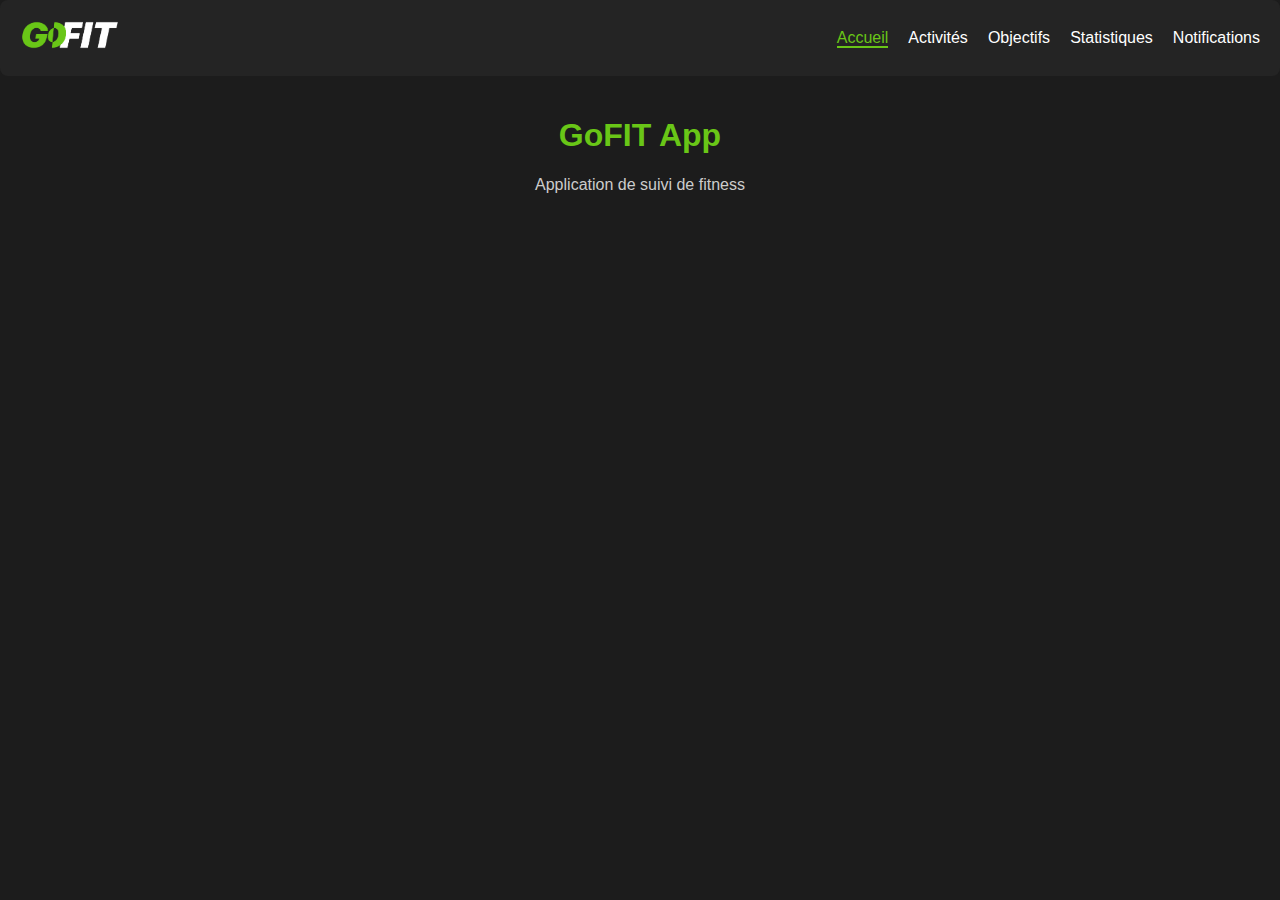
<file: frontend/index.html>
<!DOCTYPE html>
<html lang="fr">
<head>
  <meta charset="UTF-8" />
  <title>GoFIT - Accueil</title>
  <!-- Favicon -->
  <link rel="icon" type="image/x-icon" href="assets/favicon.ico">
  <!-- Lien vers le fichier CSS -->
  <link rel="stylesheet" href="css/styles.css">
</head>
<body>
  <!-- Conteneur pour la barre de navigation -->
  <div id="navbar"></div>

  <main>
    <!-- Logo Image -->
    <div class="logo-container">
      
    </div>
    <h1>GoFIT App</h1>
    <p>Application de suivi de fitness</p>
  </main>

  <script src="js/main.js"></script>
</body>
</html>
</file>
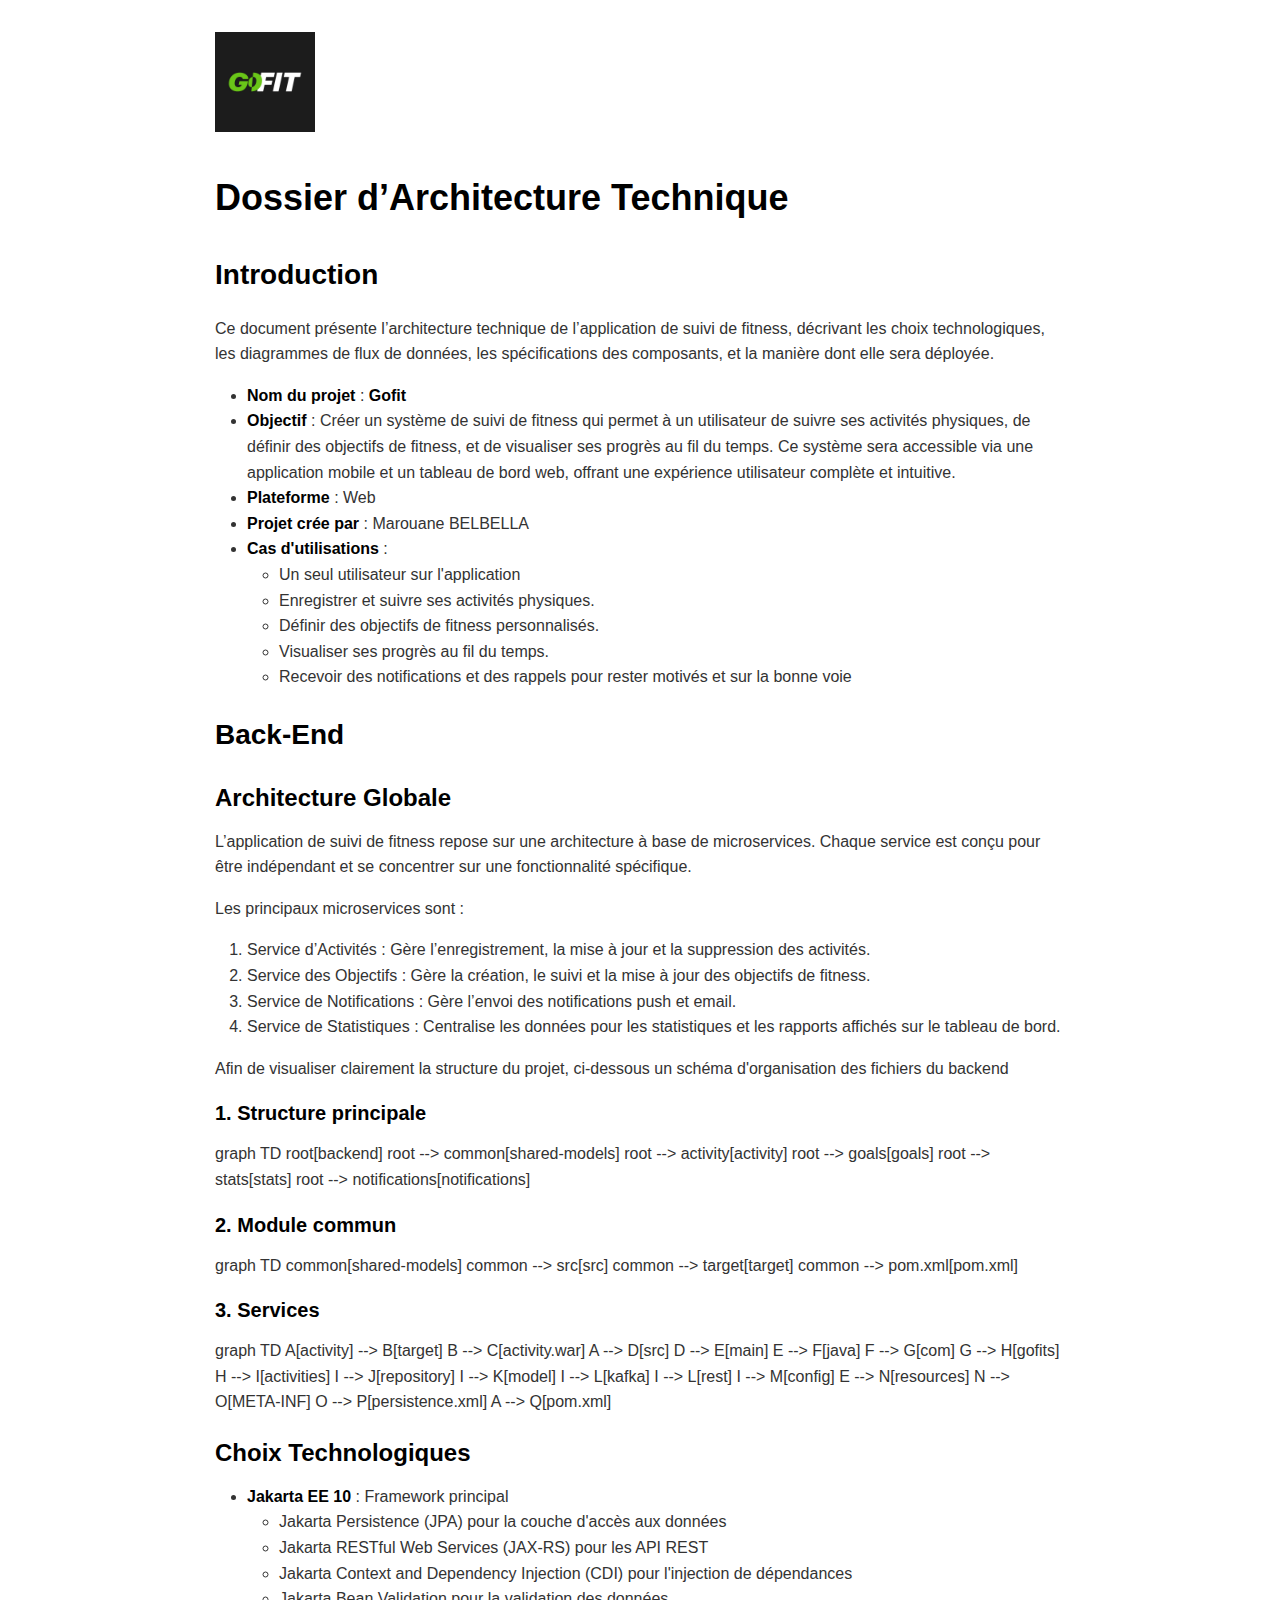
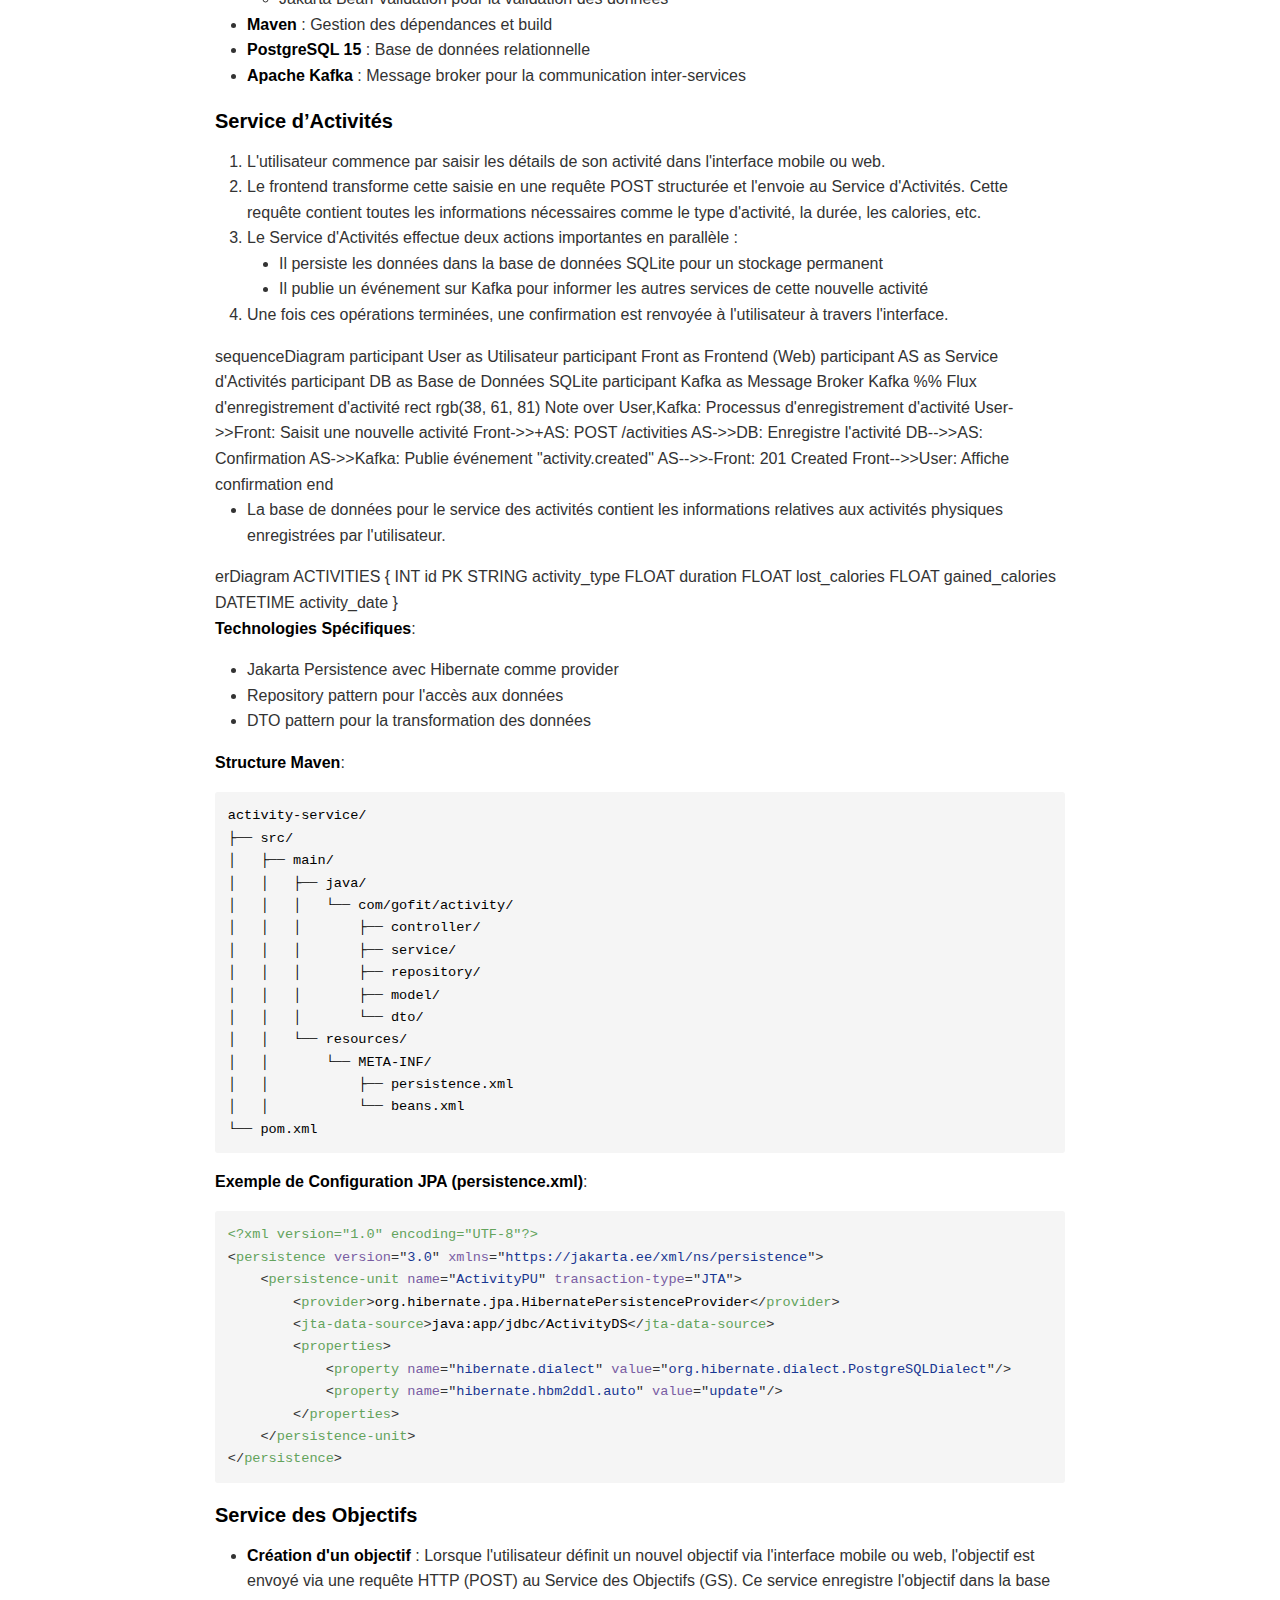
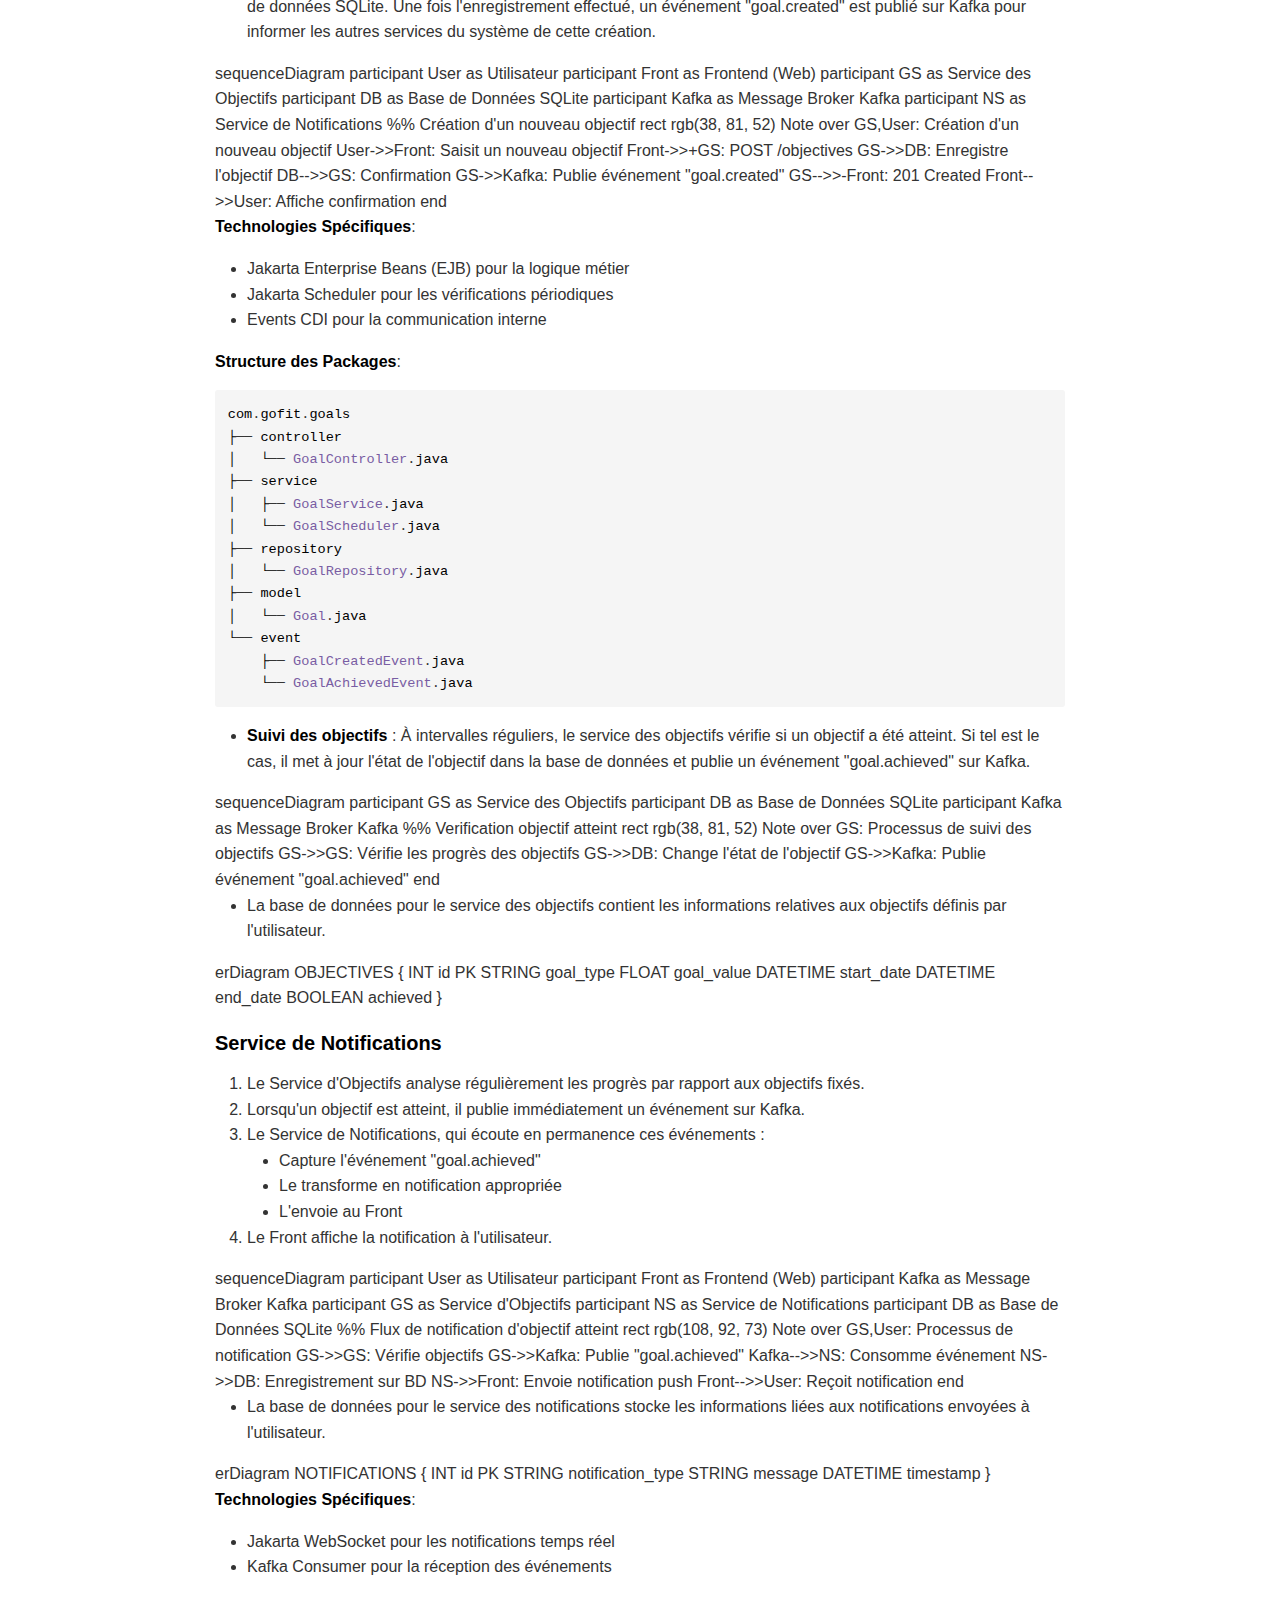
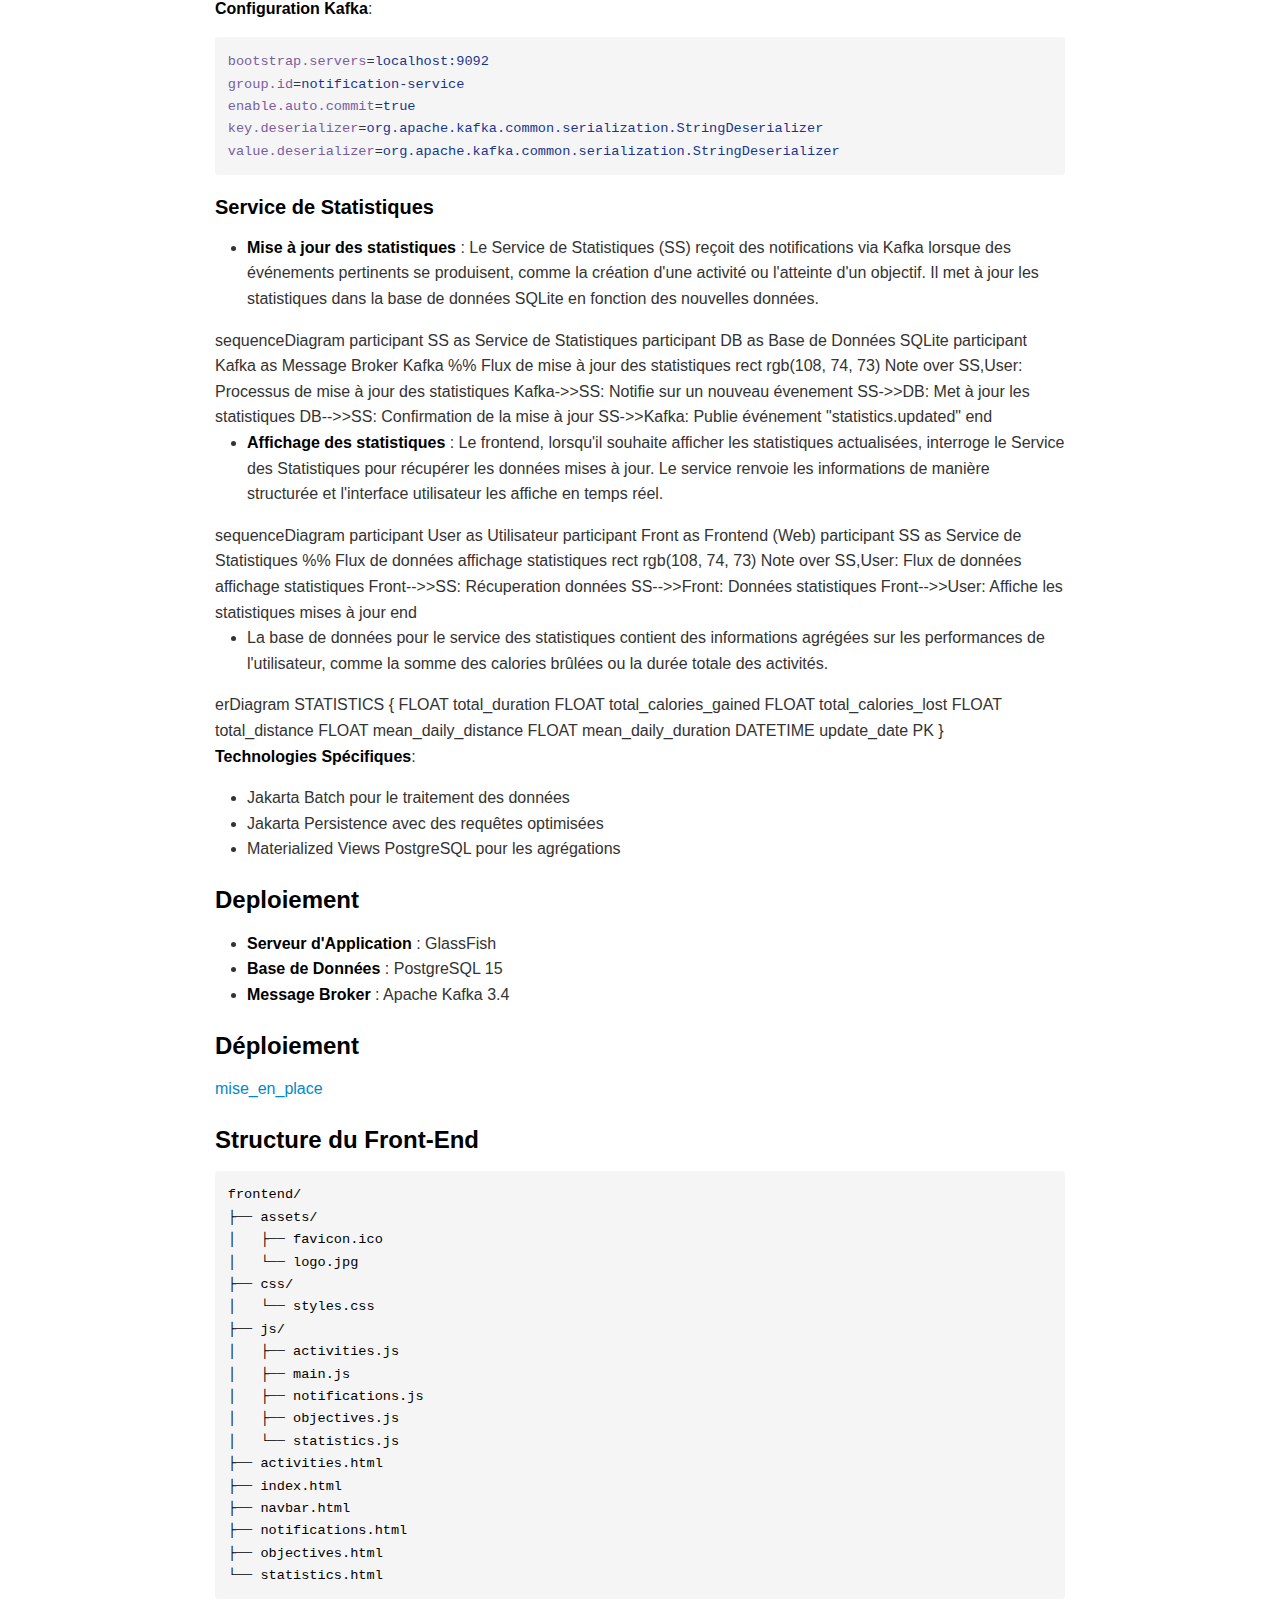
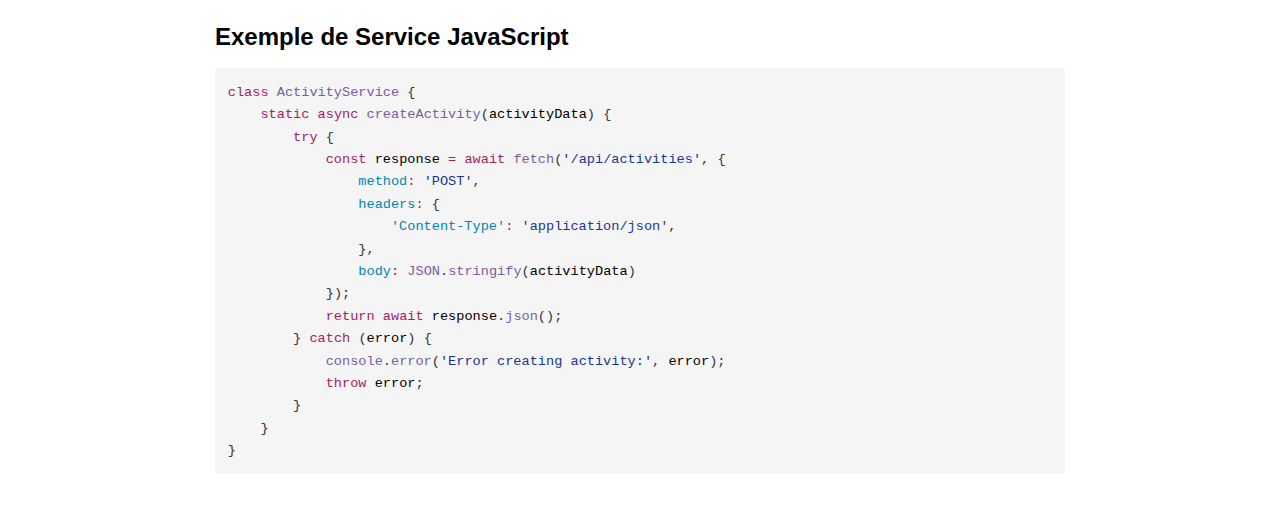
<file: conception/ArchitectureTechnique.html>
<!DOCTYPE html><html><head>
      <title>Architecture Technique</title>
      <meta charset="utf-8">
      <meta name="viewport" content="width=device-width, initial-scale=1.0">
      
      <link rel="stylesheet" href="file:///c:\Users\Marbel\.vscode\extensions\shd101wyy.markdown-preview-enhanced-0.8.15\crossnote\dependencies\katex\katex.min.css">
      
      
      <script type="text/javascript" src="file:///c:\Users\Marbel\.vscode\extensions\shd101wyy.markdown-preview-enhanced-0.8.15\crossnote\dependencies\mermaid\mermaid.min.js" charset="UTF-8"></script>
      
      
      <style>
      code[class*=language-],pre[class*=language-]{color:#333;background:0 0;font-family:Consolas,"Liberation Mono",Menlo,Courier,monospace;text-align:left;white-space:pre;word-spacing:normal;word-break:normal;word-wrap:normal;line-height:1.4;-moz-tab-size:8;-o-tab-size:8;tab-size:8;-webkit-hyphens:none;-moz-hyphens:none;-ms-hyphens:none;hyphens:none}pre[class*=language-]{padding:.8em;overflow:auto;border-radius:3px;background:#f5f5f5}:not(pre)>code[class*=language-]{padding:.1em;border-radius:.3em;white-space:normal;background:#f5f5f5}.token.blockquote,.token.comment{color:#969896}.token.cdata{color:#183691}.token.doctype,.token.macro.property,.token.punctuation,.token.variable{color:#333}.token.builtin,.token.important,.token.keyword,.token.operator,.token.rule{color:#a71d5d}.token.attr-value,.token.regex,.token.string,.token.url{color:#183691}.token.atrule,.token.boolean,.token.code,.token.command,.token.constant,.token.entity,.token.number,.token.property,.token.symbol{color:#0086b3}.token.prolog,.token.selector,.token.tag{color:#63a35c}.token.attr-name,.token.class,.token.class-name,.token.function,.token.id,.token.namespace,.token.pseudo-class,.token.pseudo-element,.token.url-reference .token.variable{color:#795da3}.token.entity{cursor:help}.token.title,.token.title .token.punctuation{font-weight:700;color:#1d3e81}.token.list{color:#ed6a43}.token.inserted{background-color:#eaffea;color:#55a532}.token.deleted{background-color:#ffecec;color:#bd2c00}.token.bold{font-weight:700}.token.italic{font-style:italic}.language-json .token.property{color:#183691}.language-markup .token.tag .token.punctuation{color:#333}.language-css .token.function,code.language-css{color:#0086b3}.language-yaml .token.atrule{color:#63a35c}code.language-yaml{color:#183691}.language-ruby .token.function{color:#333}.language-markdown .token.url{color:#795da3}.language-makefile .token.symbol{color:#795da3}.language-makefile .token.variable{color:#183691}.language-makefile .token.builtin{color:#0086b3}.language-bash .token.keyword{color:#0086b3}pre[data-line]{position:relative;padding:1em 0 1em 3em}pre[data-line] .line-highlight-wrapper{position:absolute;top:0;left:0;background-color:transparent;display:block;width:100%}pre[data-line] .line-highlight{position:absolute;left:0;right:0;padding:inherit 0;margin-top:1em;background:hsla(24,20%,50%,.08);background:linear-gradient(to right,hsla(24,20%,50%,.1) 70%,hsla(24,20%,50%,0));pointer-events:none;line-height:inherit;white-space:pre}pre[data-line] .line-highlight:before,pre[data-line] .line-highlight[data-end]:after{content:attr(data-start);position:absolute;top:.4em;left:.6em;min-width:1em;padding:0 .5em;background-color:hsla(24,20%,50%,.4);color:#f4f1ef;font:bold 65%/1.5 sans-serif;text-align:center;vertical-align:.3em;border-radius:999px;text-shadow:none;box-shadow:0 1px #fff}pre[data-line] .line-highlight[data-end]:after{content:attr(data-end);top:auto;bottom:.4em}html body{font-family:'Helvetica Neue',Helvetica,'Segoe UI',Arial,freesans,sans-serif;font-size:16px;line-height:1.6;color:#333;background-color:#fff;overflow:initial;box-sizing:border-box;word-wrap:break-word}html body>:first-child{margin-top:0}html body h1,html body h2,html body h3,html body h4,html body h5,html body h6{line-height:1.2;margin-top:1em;margin-bottom:16px;color:#000}html body h1{font-size:2.25em;font-weight:300;padding-bottom:.3em}html body h2{font-size:1.75em;font-weight:400;padding-bottom:.3em}html body h3{font-size:1.5em;font-weight:500}html body h4{font-size:1.25em;font-weight:600}html body h5{font-size:1.1em;font-weight:600}html body h6{font-size:1em;font-weight:600}html body h1,html body h2,html body h3,html body h4,html body h5{font-weight:600}html body h5{font-size:1em}html body h6{color:#5c5c5c}html body strong{color:#000}html body del{color:#5c5c5c}html body a:not([href]){color:inherit;text-decoration:none}html body a{color:#08c;text-decoration:none}html body a:hover{color:#00a3f5;text-decoration:none}html body img{max-width:100%}html body>p{margin-top:0;margin-bottom:16px;word-wrap:break-word}html body>ol,html body>ul{margin-bottom:16px}html body ol,html body ul{padding-left:2em}html body ol.no-list,html body ul.no-list{padding:0;list-style-type:none}html body ol ol,html body ol ul,html body ul ol,html body ul ul{margin-top:0;margin-bottom:0}html body li{margin-bottom:0}html body li.task-list-item{list-style:none}html body li>p{margin-top:0;margin-bottom:0}html body .task-list-item-checkbox{margin:0 .2em .25em -1.8em;vertical-align:middle}html body .task-list-item-checkbox:hover{cursor:pointer}html body blockquote{margin:16px 0;font-size:inherit;padding:0 15px;color:#5c5c5c;background-color:#f0f0f0;border-left:4px solid #d6d6d6}html body blockquote>:first-child{margin-top:0}html body blockquote>:last-child{margin-bottom:0}html body hr{height:4px;margin:32px 0;background-color:#d6d6d6;border:0 none}html body table{margin:10px 0 15px 0;border-collapse:collapse;border-spacing:0;display:block;width:100%;overflow:auto;word-break:normal;word-break:keep-all}html body table th{font-weight:700;color:#000}html body table td,html body table th{border:1px solid #d6d6d6;padding:6px 13px}html body dl{padding:0}html body dl dt{padding:0;margin-top:16px;font-size:1em;font-style:italic;font-weight:700}html body dl dd{padding:0 16px;margin-bottom:16px}html body code{font-family:Menlo,Monaco,Consolas,'Courier New',monospace;font-size:.85em;color:#000;background-color:#f0f0f0;border-radius:3px;padding:.2em 0}html body code::after,html body code::before{letter-spacing:-.2em;content:'\00a0'}html body pre>code{padding:0;margin:0;word-break:normal;white-space:pre;background:0 0;border:0}html body .highlight{margin-bottom:16px}html body .highlight pre,html body pre{padding:1em;overflow:auto;line-height:1.45;border:#d6d6d6;border-radius:3px}html body .highlight pre{margin-bottom:0;word-break:normal}html body pre code,html body pre tt{display:inline;max-width:initial;padding:0;margin:0;overflow:initial;line-height:inherit;word-wrap:normal;background-color:transparent;border:0}html body pre code:after,html body pre code:before,html body pre tt:after,html body pre tt:before{content:normal}html body blockquote,html body dl,html body ol,html body p,html body pre,html body ul{margin-top:0;margin-bottom:16px}html body kbd{color:#000;border:1px solid #d6d6d6;border-bottom:2px solid #c7c7c7;padding:2px 4px;background-color:#f0f0f0;border-radius:3px}@media print{html body{background-color:#fff}html body h1,html body h2,html body h3,html body h4,html body h5,html body h6{color:#000;page-break-after:avoid}html body blockquote{color:#5c5c5c}html body pre{page-break-inside:avoid}html body table{display:table}html body img{display:block;max-width:100%;max-height:100%}html body code,html body pre{word-wrap:break-word;white-space:pre}}.markdown-preview{width:100%;height:100%;box-sizing:border-box}.markdown-preview ul{list-style:disc}.markdown-preview ul ul{list-style:circle}.markdown-preview ul ul ul{list-style:square}.markdown-preview ol{list-style:decimal}.markdown-preview ol ol,.markdown-preview ul ol{list-style-type:lower-roman}.markdown-preview ol ol ol,.markdown-preview ol ul ol,.markdown-preview ul ol ol,.markdown-preview ul ul ol{list-style-type:lower-alpha}.markdown-preview .newpage,.markdown-preview .pagebreak{page-break-before:always}.markdown-preview pre.line-numbers{position:relative;padding-left:3.8em;counter-reset:linenumber}.markdown-preview pre.line-numbers>code{position:relative}.markdown-preview pre.line-numbers .line-numbers-rows{position:absolute;pointer-events:none;top:1em;font-size:100%;left:0;width:3em;letter-spacing:-1px;border-right:1px solid #999;-webkit-user-select:none;-moz-user-select:none;-ms-user-select:none;user-select:none}.markdown-preview pre.line-numbers .line-numbers-rows>span{pointer-events:none;display:block;counter-increment:linenumber}.markdown-preview pre.line-numbers .line-numbers-rows>span:before{content:counter(linenumber);color:#999;display:block;padding-right:.8em;text-align:right}.markdown-preview .mathjax-exps .MathJax_Display{text-align:center!important}.markdown-preview:not([data-for=preview]) .code-chunk .code-chunk-btn-group{display:none}.markdown-preview:not([data-for=preview]) .code-chunk .status{display:none}.markdown-preview:not([data-for=preview]) .code-chunk .output-div{margin-bottom:16px}.markdown-preview .md-toc{padding:0}.markdown-preview .md-toc .md-toc-link-wrapper .md-toc-link{display:inline;padding:.25rem 0}.markdown-preview .md-toc .md-toc-link-wrapper .md-toc-link div,.markdown-preview .md-toc .md-toc-link-wrapper .md-toc-link p{display:inline}.markdown-preview .md-toc .md-toc-link-wrapper.highlighted .md-toc-link{font-weight:800}.scrollbar-style::-webkit-scrollbar{width:8px}.scrollbar-style::-webkit-scrollbar-track{border-radius:10px;background-color:transparent}.scrollbar-style::-webkit-scrollbar-thumb{border-radius:5px;background-color:rgba(150,150,150,.66);border:4px solid rgba(150,150,150,.66);background-clip:content-box}html body[for=html-export]:not([data-presentation-mode]){position:relative;width:100%;height:100%;top:0;left:0;margin:0;padding:0;overflow:auto}html body[for=html-export]:not([data-presentation-mode]) .markdown-preview{position:relative;top:0;min-height:100vh}@media screen and (min-width:914px){html body[for=html-export]:not([data-presentation-mode]) .markdown-preview{padding:2em calc(50% - 457px + 2em)}}@media screen and (max-width:914px){html body[for=html-export]:not([data-presentation-mode]) .markdown-preview{padding:2em}}@media screen and (max-width:450px){html body[for=html-export]:not([data-presentation-mode]) .markdown-preview{font-size:14px!important;padding:1em}}@media print{html body[for=html-export]:not([data-presentation-mode]) #sidebar-toc-btn{display:none}}html body[for=html-export]:not([data-presentation-mode]) #sidebar-toc-btn{position:fixed;bottom:8px;left:8px;font-size:28px;cursor:pointer;color:inherit;z-index:99;width:32px;text-align:center;opacity:.4}html body[for=html-export]:not([data-presentation-mode])[html-show-sidebar-toc] #sidebar-toc-btn{opacity:1}html body[for=html-export]:not([data-presentation-mode])[html-show-sidebar-toc] .md-sidebar-toc{position:fixed;top:0;left:0;width:300px;height:100%;padding:32px 0 48px 0;font-size:14px;box-shadow:0 0 4px rgba(150,150,150,.33);box-sizing:border-box;overflow:auto;background-color:inherit}html body[for=html-export]:not([data-presentation-mode])[html-show-sidebar-toc] .md-sidebar-toc::-webkit-scrollbar{width:8px}html body[for=html-export]:not([data-presentation-mode])[html-show-sidebar-toc] .md-sidebar-toc::-webkit-scrollbar-track{border-radius:10px;background-color:transparent}html body[for=html-export]:not([data-presentation-mode])[html-show-sidebar-toc] .md-sidebar-toc::-webkit-scrollbar-thumb{border-radius:5px;background-color:rgba(150,150,150,.66);border:4px solid rgba(150,150,150,.66);background-clip:content-box}html body[for=html-export]:not([data-presentation-mode])[html-show-sidebar-toc] .md-sidebar-toc a{text-decoration:none}html body[for=html-export]:not([data-presentation-mode])[html-show-sidebar-toc] .md-sidebar-toc .md-toc{padding:0 16px}html body[for=html-export]:not([data-presentation-mode])[html-show-sidebar-toc] .md-sidebar-toc .md-toc .md-toc-link-wrapper .md-toc-link{display:inline;padding:.25rem 0}html body[for=html-export]:not([data-presentation-mode])[html-show-sidebar-toc] .md-sidebar-toc .md-toc .md-toc-link-wrapper .md-toc-link div,html body[for=html-export]:not([data-presentation-mode])[html-show-sidebar-toc] .md-sidebar-toc .md-toc .md-toc-link-wrapper .md-toc-link p{display:inline}html body[for=html-export]:not([data-presentation-mode])[html-show-sidebar-toc] .md-sidebar-toc .md-toc .md-toc-link-wrapper.highlighted .md-toc-link{font-weight:800}html body[for=html-export]:not([data-presentation-mode])[html-show-sidebar-toc] .markdown-preview{left:300px;width:calc(100% - 300px);padding:2em calc(50% - 457px - 300px / 2);margin:0;box-sizing:border-box}@media screen and (max-width:1274px){html body[for=html-export]:not([data-presentation-mode])[html-show-sidebar-toc] .markdown-preview{padding:2em}}@media screen and (max-width:450px){html body[for=html-export]:not([data-presentation-mode])[html-show-sidebar-toc] .markdown-preview{width:100%}}html body[for=html-export]:not([data-presentation-mode]):not([html-show-sidebar-toc]) .markdown-preview{left:50%;transform:translateX(-50%)}html body[for=html-export]:not([data-presentation-mode]):not([html-show-sidebar-toc]) .md-sidebar-toc{display:none}
/* Please visit the URL below for more information: */
/*   https://shd101wyy.github.io/markdown-preview-enhanced/#/customize-css */

      </style>
      <!-- The content below will be included at the end of the <head> element. --><script type="text/javascript">
  document.addEventListener("DOMContentLoaded", function () {
    // your code here
  });
</script></head><body for="html-export">
    
    
      <div class="crossnote markdown-preview  ">
      
<img src="img/logo.jpg" alt="Logo" width="100" height="100">
<h1 id="dossier-darchitecture-technique">Dossier d’Architecture Technique </h1>
<h2 id="introduction">Introduction </h2>
<p>Ce document présente l’architecture technique de l’application de suivi de fitness, décrivant les choix technologiques, les diagrammes de flux de données, les spécifications des composants, et la manière dont elle sera déployée.</p>
<ul>
<li><strong>Nom du projet</strong> : <strong>Gofit</strong></li>
<li><strong>Objectif</strong> :  Créer un système de suivi de fitness qui permet à un utilisateur de suivre ses activités physiques, de définir des objectifs de fitness, et de visualiser ses progrès au fil du temps. Ce système sera accessible via une application mobile et un tableau de bord web, offrant une expérience utilisateur complète et intuitive.</li>
<li><strong>Plateforme</strong> : Web</li>
<li><strong>Projet crée par</strong> : Marouane BELBELLA</li>
<li><strong>Cas d'utilisations</strong> :
<ul>
<li>Un seul utilisateur sur l'application</li>
<li>Enregistrer et suivre ses activités physiques.</li>
<li>Définir des objectifs de fitness personnalisés.</li>
<li>Visualiser ses progrès au fil du temps.</li>
<li>Recevoir des notifications et des rappels pour rester motivés et sur la bonne voie</li>
</ul>
</li>
</ul>
<h2 id="back-end">Back-End </h2>
<h3 id="architecture-globale">Architecture Globale </h3>
<p>L’application de suivi de fitness repose sur une architecture à base de microservices. Chaque service est conçu pour être indépendant et se concentrer sur une fonctionnalité spécifique.</p>
<p>Les principaux microservices sont :</p>
<ol>
<li>Service d’Activités : Gère l’enregistrement, la mise à jour et la suppression des activités.</li>
<li>Service des Objectifs : Gère la création, le suivi et la mise à jour des objectifs de fitness.</li>
<li>Service de Notifications : Gère l’envoi des notifications push et email.</li>
<li>Service de Statistiques : Centralise les données pour les statistiques et les rapports affichés sur le tableau de bord.</li>
</ol>
<p>Afin de visualiser clairement la structure du projet, ci-dessous un schéma d'organisation des fichiers du backend</p>
<h4 id="1-structure-principale">1. <strong>Structure principale</strong> </h4>
<div class="mermaid">graph TD
    root[backend]
    root --&gt; common[shared-models]
    root --&gt; activity[activity]
    root --&gt; goals[goals]
    root --&gt; stats[stats]
    root --&gt; notifications[notifications]
    
</div><h4 id="2-module-commun">2. <strong>Module commun</strong> </h4>
<div class="mermaid">graph TD
    common[shared-models]
    common --&gt; src[src]
    common --&gt; target[target]
    common --&gt; pom.xml[pom.xml]

    

</div><h4 id="3-services">3. <strong>Services</strong> </h4>
<div class="mermaid">graph TD
    A[activity] --&gt; B[target]
    B --&gt; C[activity.war]
    A --&gt; D[src]
    D --&gt; E[main]
    E --&gt; F[java]
    F --&gt; G[com]
    G --&gt; H[gofits]
    H --&gt; I[activities]
    I --&gt; J[repository]
    I --&gt; K[model]
    I --&gt; L[kafka]
    I --&gt; L[rest]
    I --&gt; M[config]
    E --&gt; N[resources]
    N --&gt; O[META-INF]
    O --&gt; P[persistence.xml]
    A --&gt; Q[pom.xml]
</div><h3 id="choix-technologiques">Choix Technologiques </h3>
<ul>
<li><strong>Jakarta EE 10</strong> : Framework principal
<ul>
<li>Jakarta Persistence (JPA) pour la couche d'accès aux données</li>
<li>Jakarta RESTful Web Services (JAX-RS) pour les API REST</li>
<li>Jakarta Context and Dependency Injection (CDI) pour l'injection de dépendances</li>
<li>Jakarta Bean Validation pour la validation des données</li>
</ul>
</li>
<li><strong>Maven</strong> : Gestion des dépendances et build</li>
<li><strong>PostgreSQL 15</strong> : Base de données relationnelle</li>
<li><strong>Apache Kafka</strong> : Message broker pour la communication inter-services</li>
</ul>
<h4 id="service-dactivités">Service d’Activités </h4>
<ol>
<li>
<p>L'utilisateur commence par saisir les détails de son activité dans l'interface mobile ou web.</p>
</li>
<li>
<p>Le frontend transforme cette saisie en une requête POST structurée et l'envoie au Service d'Activités. Cette requête contient toutes les informations nécessaires comme le type d'activité, la durée, les calories, etc.</p>
</li>
<li>
<p>Le Service d'Activités effectue deux actions importantes en parallèle :</p>
<ul>
<li>Il persiste les données dans la base de données SQLite pour un stockage permanent</li>
<li>Il publie un événement sur Kafka pour informer les autres services de cette nouvelle activité</li>
</ul>
</li>
<li>
<p>Une fois ces opérations terminées, une confirmation est renvoyée à l'utilisateur à travers l'interface.</p>
</li>
</ol>
<div class="mermaid">sequenceDiagram
    participant User as Utilisateur
    participant Front as Frontend (Web)
    participant AS as Service d'Activités
    participant DB as Base de Données SQLite
    participant Kafka as Message Broker Kafka

    
    %% Flux d'enregistrement d'activité
    rect rgb(38, 61, 81)
        Note over User,Kafka: Processus d'enregistrement d'activité
        User-&gt;&gt;Front: Saisit une nouvelle activité
        Front-&gt;&gt;+AS: POST /activities
        AS-&gt;&gt;DB: Enregistre l'activité
        DB--&gt;&gt;AS: Confirmation
        AS-&gt;&gt;Kafka: Publie événement "activity.created"
        AS--&gt;&gt;-Front: 201 Created
        Front--&gt;&gt;User: Affiche confirmation
    end
</div><ul>
<li>La base de données pour le service des activités contient les informations relatives aux activités physiques enregistrées par l'utilisateur.</li>
</ul>
<div class="mermaid">erDiagram
    ACTIVITIES {
        INT id PK
        STRING activity_type
        FLOAT duration
        FLOAT lost_calories
        FLOAT gained_calories
        DATETIME activity_date
    }
</div><p><strong>Technologies Spécifiques</strong>:</p>
<ul>
<li>Jakarta Persistence avec Hibernate comme provider</li>
<li>Repository pattern pour l'accès aux données</li>
<li>DTO pattern pour la transformation des données</li>
</ul>
<p><strong>Structure Maven</strong>:</p>
<pre data-role="codeBlock" data-info="" class="language-text"><code>activity-service/
├── src/
│   ├── main/
│   │   ├── java/
│   │   │   └── com/gofit/activity/
│   │   │       ├── controller/
│   │   │       ├── service/
│   │   │       ├── repository/
│   │   │       ├── model/
│   │   │       └── dto/
│   │   └── resources/
│   │       └── META-INF/
│   │           ├── persistence.xml
│   │           └── beans.xml
└── pom.xml
</code></pre><p><strong>Exemple de Configuration JPA (persistence.xml)</strong>:</p>
<pre data-role="codeBlock" data-info="xml" class="language-xml xml"><code><span class="token prolog">&lt;?xml version="1.0" encoding="UTF-8"?&gt;</span>
<span class="token tag"><span class="token tag"><span class="token punctuation">&lt;</span>persistence</span> <span class="token attr-name">version</span><span class="token attr-value"><span class="token punctuation attr-equals">=</span><span class="token punctuation">"</span>3.0<span class="token punctuation">"</span></span> <span class="token attr-name">xmlns</span><span class="token attr-value"><span class="token punctuation attr-equals">=</span><span class="token punctuation">"</span>https://jakarta.ee/xml/ns/persistence<span class="token punctuation">"</span></span><span class="token punctuation">&gt;</span></span>
    <span class="token tag"><span class="token tag"><span class="token punctuation">&lt;</span>persistence-unit</span> <span class="token attr-name">name</span><span class="token attr-value"><span class="token punctuation attr-equals">=</span><span class="token punctuation">"</span>ActivityPU<span class="token punctuation">"</span></span> <span class="token attr-name">transaction-type</span><span class="token attr-value"><span class="token punctuation attr-equals">=</span><span class="token punctuation">"</span>JTA<span class="token punctuation">"</span></span><span class="token punctuation">&gt;</span></span>
        <span class="token tag"><span class="token tag"><span class="token punctuation">&lt;</span>provider</span><span class="token punctuation">&gt;</span></span>org.hibernate.jpa.HibernatePersistenceProvider<span class="token tag"><span class="token tag"><span class="token punctuation">&lt;/</span>provider</span><span class="token punctuation">&gt;</span></span>
        <span class="token tag"><span class="token tag"><span class="token punctuation">&lt;</span>jta-data-source</span><span class="token punctuation">&gt;</span></span>java:app/jdbc/ActivityDS<span class="token tag"><span class="token tag"><span class="token punctuation">&lt;/</span>jta-data-source</span><span class="token punctuation">&gt;</span></span>
        <span class="token tag"><span class="token tag"><span class="token punctuation">&lt;</span>properties</span><span class="token punctuation">&gt;</span></span>
            <span class="token tag"><span class="token tag"><span class="token punctuation">&lt;</span>property</span> <span class="token attr-name">name</span><span class="token attr-value"><span class="token punctuation attr-equals">=</span><span class="token punctuation">"</span>hibernate.dialect<span class="token punctuation">"</span></span> <span class="token attr-name">value</span><span class="token attr-value"><span class="token punctuation attr-equals">=</span><span class="token punctuation">"</span>org.hibernate.dialect.PostgreSQLDialect<span class="token punctuation">"</span></span><span class="token punctuation">/&gt;</span></span>
            <span class="token tag"><span class="token tag"><span class="token punctuation">&lt;</span>property</span> <span class="token attr-name">name</span><span class="token attr-value"><span class="token punctuation attr-equals">=</span><span class="token punctuation">"</span>hibernate.hbm2ddl.auto<span class="token punctuation">"</span></span> <span class="token attr-name">value</span><span class="token attr-value"><span class="token punctuation attr-equals">=</span><span class="token punctuation">"</span>update<span class="token punctuation">"</span></span><span class="token punctuation">/&gt;</span></span>
        <span class="token tag"><span class="token tag"><span class="token punctuation">&lt;/</span>properties</span><span class="token punctuation">&gt;</span></span>
    <span class="token tag"><span class="token tag"><span class="token punctuation">&lt;/</span>persistence-unit</span><span class="token punctuation">&gt;</span></span>
<span class="token tag"><span class="token tag"><span class="token punctuation">&lt;/</span>persistence</span><span class="token punctuation">&gt;</span></span>
</code></pre><h4 id="service-des-objectifs">Service des Objectifs </h4>
<ul>
<li><strong>Création d'un objectif</strong> : Lorsque l'utilisateur définit un nouvel objectif via l'interface mobile ou web, l'objectif est envoyé via une requête HTTP (POST) au Service des Objectifs (GS). Ce service enregistre l'objectif dans la base de données SQLite. Une fois l'enregistrement effectué, un événement "goal.created" est publié sur Kafka pour informer les autres services du système de cette création.</li>
</ul>
<div class="mermaid">    sequenceDiagram
        participant User as Utilisateur
        participant Front as Frontend (Web)
        participant GS as Service des Objectifs
        participant DB as Base de Données SQLite
        participant Kafka as Message Broker Kafka
        participant NS as Service de Notifications
        
        %% Création d'un nouveau objectif
        rect rgb(38, 81, 52)
            Note over GS,User: Création d'un nouveau objectif
            User-&gt;&gt;Front: Saisit un nouveau objectif
            Front-&gt;&gt;+GS: POST /objectives
            GS-&gt;&gt;DB: Enregistre l'objectif
            DB--&gt;&gt;GS: Confirmation
            GS-&gt;&gt;Kafka: Publie événement "goal.created"
            GS--&gt;&gt;-Front: 201 Created
            Front--&gt;&gt;User: Affiche confirmation
        end
</div><p><strong>Technologies Spécifiques</strong>:</p>
<ul>
<li>Jakarta Enterprise Beans (EJB) pour la logique métier</li>
<li>Jakarta Scheduler pour les vérifications périodiques</li>
<li>Events CDI pour la communication interne</li>
</ul>
<p><strong>Structure des Packages</strong>:</p>
<pre data-role="codeBlock" data-info="java" class="language-java java"><code>com<span class="token punctuation">.</span>gofit<span class="token punctuation">.</span>goals
├── controller
│   └── <span class="token class-name">GoalController</span><span class="token punctuation">.</span>java
├── service
│   ├── <span class="token class-name">GoalService</span><span class="token punctuation">.</span>java
│   └── <span class="token class-name">GoalScheduler</span><span class="token punctuation">.</span>java
├── repository
│   └── <span class="token class-name">GoalRepository</span><span class="token punctuation">.</span>java
├── model
│   └── <span class="token class-name">Goal</span><span class="token punctuation">.</span>java
└── event
    ├── <span class="token class-name">GoalCreatedEvent</span><span class="token punctuation">.</span>java
    └── <span class="token class-name">GoalAchievedEvent</span><span class="token punctuation">.</span>java
</code></pre><ul>
<li><strong>Suivi des objectifs</strong> : À intervalles réguliers, le service des objectifs vérifie si un objectif a été atteint. Si tel est le cas, il met à jour l'état de l'objectif dans la base de données et publie un événement "goal.achieved" sur Kafka.</li>
</ul>
<div class="mermaid">    sequenceDiagram
        participant GS as Service des Objectifs
        participant DB as Base de Données SQLite
        participant Kafka as Message Broker Kafka
        
        %% Verification objectif atteint
        rect rgb(38, 81, 52)
            Note over GS: Processus de suivi des objectifs
            GS-&gt;&gt;GS: Vérifie les progrès des objectifs
            GS-&gt;&gt;DB: Change l'état de l'objectif
            GS-&gt;&gt;Kafka: Publie événement "goal.achieved"
        end
</div><ul>
<li>La base de données pour le service des objectifs contient les informations relatives aux objectifs définis par l'utilisateur.</li>
</ul>
<div class="mermaid">erDiagram
    OBJECTIVES {
        INT id PK
        STRING goal_type
        FLOAT goal_value
        DATETIME start_date
        DATETIME end_date
        BOOLEAN achieved
    }

</div><h4 id="service-de-notifications">Service de Notifications </h4>
<ol>
<li>
<p>Le Service d'Objectifs analyse régulièrement les progrès par rapport aux objectifs fixés.</p>
</li>
<li>
<p>Lorsqu'un objectif est atteint, il publie immédiatement un événement sur Kafka.</p>
</li>
<li>
<p>Le Service de Notifications, qui écoute en permanence ces événements :</p>
<ul>
<li>Capture l'événement "goal.achieved"</li>
<li>Le transforme en notification appropriée</li>
<li>L'envoie au Front</li>
</ul>
</li>
<li>
<p>Le Front affiche la notification à l'utilisateur.</p>
</li>
</ol>
<div class="mermaid">sequenceDiagram
    participant User as Utilisateur
    participant Front as Frontend (Web)

    participant Kafka as Message Broker Kafka
    participant GS as Service d'Objectifs
    participant NS as Service de Notifications
    participant DB as Base de Données SQLite

    
    
    %% Flux de notification d'objectif atteint
    rect rgb(108, 92, 73)
        Note over GS,User: Processus de notification
        GS-&gt;&gt;GS: Vérifie objectifs
        GS-&gt;&gt;Kafka: Publie "goal.achieved"
        Kafka--&gt;&gt;NS: Consomme événement
        NS-&gt;&gt;DB: Enregistrement sur BD
        NS-&gt;&gt;Front: Envoie notification push
        Front--&gt;&gt;User: Reçoit notification
    end
</div><ul>
<li>La base de données pour le service des notifications stocke les informations liées aux notifications envoyées à l'utilisateur.</li>
</ul>
<div class="mermaid">erDiagram
    NOTIFICATIONS {
        INT id PK
        STRING notification_type
        STRING message
        DATETIME timestamp
    }


</div><p><strong>Technologies Spécifiques</strong>:</p>
<ul>
<li>Jakarta WebSocket pour les notifications temps réel</li>
<li>Kafka Consumer pour la réception des événements</li>
</ul>
<p><strong>Configuration Kafka</strong>:</p>
<pre data-role="codeBlock" data-info="properties" class="language-properties properties"><code><span class="token key attr-name">bootstrap.servers</span><span class="token punctuation">=</span><span class="token value attr-value">localhost:9092</span>
<span class="token key attr-name">group.id</span><span class="token punctuation">=</span><span class="token value attr-value">notification-service</span>
<span class="token key attr-name">enable.auto.commit</span><span class="token punctuation">=</span><span class="token value attr-value">true</span>
<span class="token key attr-name">key.deserializer</span><span class="token punctuation">=</span><span class="token value attr-value">org.apache.kafka.common.serialization.StringDeserializer</span>
<span class="token key attr-name">value.deserializer</span><span class="token punctuation">=</span><span class="token value attr-value">org.apache.kafka.common.serialization.StringDeserializer</span>
</code></pre><h4 id="service-de-statistiques">Service de Statistiques </h4>
<ul>
<li><strong>Mise à jour des statistiques</strong> : Le Service de Statistiques (SS) reçoit des notifications via Kafka lorsque des événements pertinents se produisent, comme la création d'une activité ou l'atteinte d'un objectif. Il met à jour les statistiques dans la base de données SQLite en fonction des nouvelles données.</li>
</ul>
<div class="mermaid">sequenceDiagram
    participant SS as Service de Statistiques
    participant DB as Base de Données SQLite
    participant Kafka as Message Broker Kafka
    
    %% Flux de mise à jour des statistiques
    rect rgb(108, 74, 73)
        Note over SS,User: Processus de mise à jour des statistiques
        Kafka-&gt;&gt;SS: Notifie sur un nouveau évenement 
        SS-&gt;&gt;DB: Met à jour les statistiques
        DB--&gt;&gt;SS: Confirmation de la mise à jour
        SS-&gt;&gt;Kafka: Publie événement "statistics.updated"

    end
</div><ul>
<li><strong>Affichage des statistiques</strong> : Le frontend, lorsqu'il souhaite afficher les statistiques actualisées, interroge le Service des Statistiques pour récupérer les données mises à jour. Le service renvoie les informations de manière structurée et l'interface utilisateur les affiche en temps réel.</li>
</ul>
<div class="mermaid">sequenceDiagram
    participant User as Utilisateur
    participant Front as Frontend (Web)
    participant SS as Service de Statistiques
    
    %% Flux de données affichage statistiques
    rect rgb(108, 74, 73)
        Note over SS,User: Flux de données affichage statistiques
        Front--&gt;&gt;SS: Récuperation données
        SS--&gt;&gt;Front: Données statistiques
        Front--&gt;&gt;User: Affiche les statistiques mises à jour
    end
</div><ul>
<li>La base de données pour le service des statistiques contient des informations agrégées sur les performances de l'utilisateur, comme la somme des calories brûlées ou la durée totale des activités.</li>
</ul>
<div class="mermaid">erDiagram
    STATISTICS {
        FLOAT total_duration
        FLOAT total_calories_gained
        FLOAT total_calories_lost
        FLOAT total_distance
        FLOAT mean_daily_distance
        FLOAT mean_daily_duration
        DATETIME update_date PK
    }

</div><p><strong>Technologies Spécifiques</strong>:</p>
<ul>
<li>Jakarta Batch pour le traitement des données</li>
<li>Jakarta Persistence avec des requêtes optimisées</li>
<li>Materialized Views PostgreSQL pour les agrégations</li>
</ul>
<h3 id="deploiement">Deploiement </h3>
<ul>
<li><strong>Serveur d'Application</strong> : GlassFish</li>
<li><strong>Base de Données</strong> : PostgreSQL 15</li>
<li><strong>Message Broker</strong> : Apache Kafka 3.4</li>
</ul>
<h3 id="déploiement">Déploiement </h3>
<p><a href="mise_en_place.md">mise_en_place</a></p>
<h3 id="structure-du-front-end">Structure du Front-End </h3>
<pre data-role="codeBlock" data-info="plaintext" class="language-plaintext plaintext"><code>frontend/
├── assets/
│   ├── favicon.ico
│   └── logo.jpg
├── css/
│   └── styles.css
├── js/
│   ├── activities.js
│   ├── main.js
│   ├── notifications.js
│   ├── objectives.js
│   └── statistics.js
├── activities.html
├── index.html
├── navbar.html
├── notifications.html
├── objectives.html
└── statistics.html
</code></pre><h3 id="exemple-de-service-javascript">Exemple de Service JavaScript </h3>
<pre data-role="codeBlock" data-info="javascript" class="language-javascript javascript"><code><span class="token keyword keyword-class">class</span> <span class="token class-name">ActivityService</span> <span class="token punctuation">{</span>
    <span class="token keyword keyword-static">static</span> <span class="token keyword keyword-async">async</span> <span class="token function">createActivity</span><span class="token punctuation">(</span><span class="token parameter">activityData</span><span class="token punctuation">)</span> <span class="token punctuation">{</span>
        <span class="token keyword control-flow keyword-try">try</span> <span class="token punctuation">{</span>
            <span class="token keyword keyword-const">const</span> response <span class="token operator">=</span> <span class="token keyword control-flow keyword-await">await</span> <span class="token function">fetch</span><span class="token punctuation">(</span><span class="token string">'/api/activities'</span><span class="token punctuation">,</span> <span class="token punctuation">{</span>
                <span class="token literal-property property">method</span><span class="token operator">:</span> <span class="token string">'POST'</span><span class="token punctuation">,</span>
                <span class="token literal-property property">headers</span><span class="token operator">:</span> <span class="token punctuation">{</span>
                    <span class="token string-property property">'Content-Type'</span><span class="token operator">:</span> <span class="token string">'application/json'</span><span class="token punctuation">,</span>
                <span class="token punctuation">}</span><span class="token punctuation">,</span>
                <span class="token literal-property property">body</span><span class="token operator">:</span> <span class="token known-class-name class-name">JSON</span><span class="token punctuation">.</span><span class="token method function property-access">stringify</span><span class="token punctuation">(</span>activityData<span class="token punctuation">)</span>
            <span class="token punctuation">}</span><span class="token punctuation">)</span><span class="token punctuation">;</span>
            <span class="token keyword control-flow keyword-return">return</span> <span class="token keyword control-flow keyword-await">await</span> response<span class="token punctuation">.</span><span class="token method function property-access">json</span><span class="token punctuation">(</span><span class="token punctuation">)</span><span class="token punctuation">;</span>
        <span class="token punctuation">}</span> <span class="token keyword control-flow keyword-catch">catch</span> <span class="token punctuation">(</span>error<span class="token punctuation">)</span> <span class="token punctuation">{</span>
            <span class="token console class-name">console</span><span class="token punctuation">.</span><span class="token method function property-access">error</span><span class="token punctuation">(</span><span class="token string">'Error creating activity:'</span><span class="token punctuation">,</span> error<span class="token punctuation">)</span><span class="token punctuation">;</span>
            <span class="token keyword control-flow keyword-throw">throw</span> error<span class="token punctuation">;</span>
        <span class="token punctuation">}</span>
    <span class="token punctuation">}</span>
<span class="token punctuation">}</span>
</code></pre>
      </div>
      
      
    
    
    <script type="module">
// TODO: If ZenUML gets integrated into mermaid in the future,
//      we can remove the following lines.


var MERMAID_CONFIG = ({"startOnLoad":false});
if (typeof MERMAID_CONFIG !== 'undefined') {
  MERMAID_CONFIG.startOnLoad = false
  MERMAID_CONFIG.cloneCssStyles = false
  MERMAID_CONFIG.theme = "default"
}

mermaid.initialize(MERMAID_CONFIG || {})
if (typeof(window['Reveal']) !== 'undefined') {
  function mermaidRevealHelper(event) {
    var currentSlide = event.currentSlide
    var diagrams = currentSlide.querySelectorAll('.mermaid')
    for (var i = 0; i < diagrams.length; i++) {
      var diagram = diagrams[i]
      if (!diagram.hasAttribute('data-processed')) {
        mermaid.init(null, diagram, ()=> {
          Reveal.slide(event.indexh, event.indexv)
        })
      }
    }
  }
  Reveal.addEventListener('slidetransitionend', mermaidRevealHelper)
  Reveal.addEventListener('ready', mermaidRevealHelper)
  await mermaid.run({
    nodes: document.querySelectorAll('.mermaid')
  })
} else {
  await mermaid.run({
    nodes: document.querySelectorAll('.mermaid')
  })
}
</script>
    
    
    
  
    </body></html>
</file>
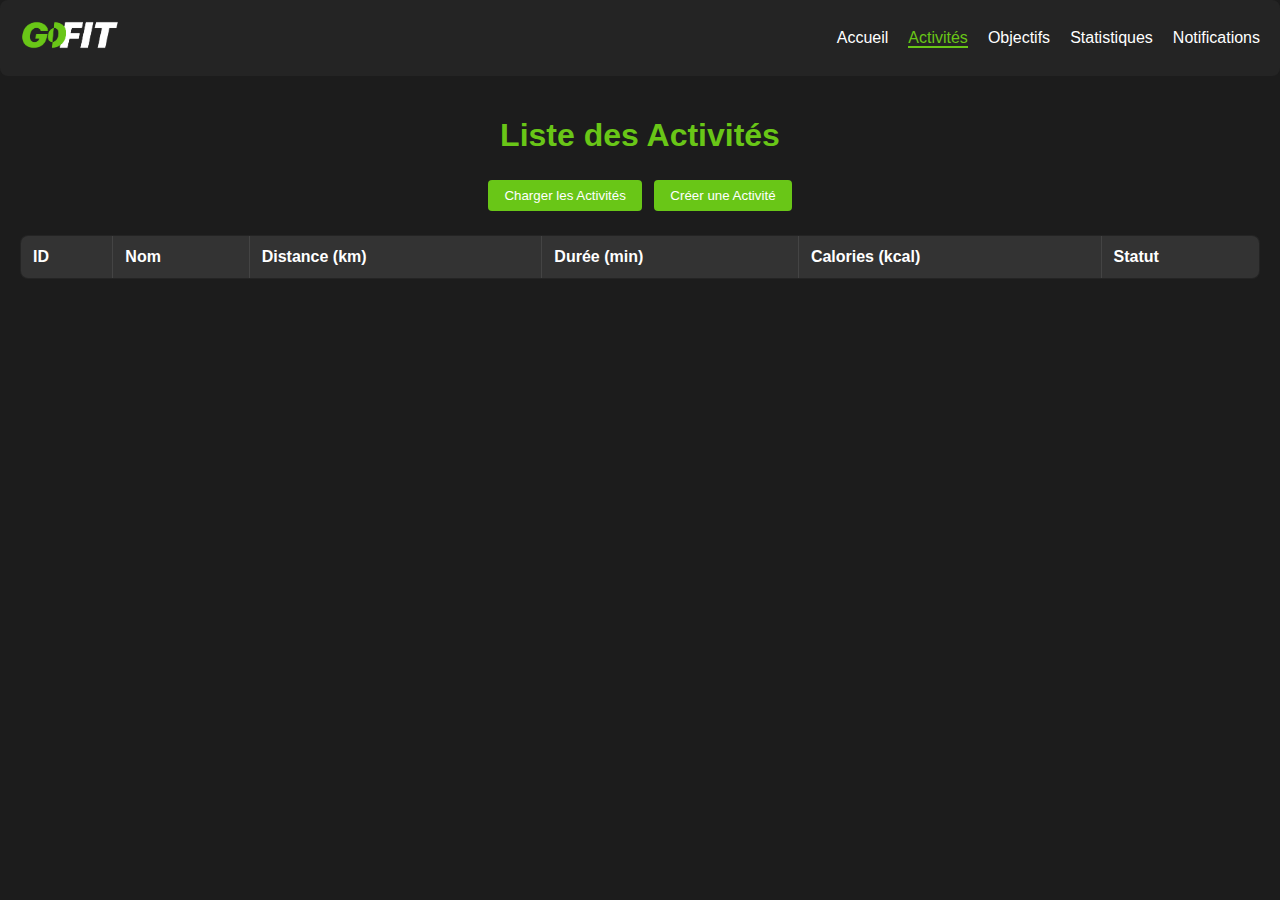
<file: frontend/activities.html>
<!-- activities.html -->
<!DOCTYPE html>
<html lang="fr">
<head>
  <meta charset="UTF-8" />
  <title>GoFIT - Activités</title>
  <!-- Favicon -->
  <link rel="icon" type="image/svg+xml" href="assets/favicon.ico">
  <!-- Lien vers le fichier CSS -->
  <link rel="stylesheet" href="css/styles.css">
</head>
<body>
  <!-- Conteneur pour la barre de navigation -->
  <div id="navbar"></div>

  <main>
    <h1>Liste des Activités</h1>
    <button class="btn" onclick="loadActivities()">Charger les Activités</button>
    <button class="btn" onclick="showCreateActivityForm()">Créer une Activité</button>
    <p id="activitiesError" class="error"></p>
    <table id="activitiesTable">
      <thead>
        <tr>
          <th>ID</th>
          <th>Nom</th>
          <th>Distance (km)</th>
          <th>Durée (min)</th>
          <th>Calories (kcal)</th>
          <th>Statut</th>
        </tr>
      </thead>
      <tbody>
        <!-- Les lignes seront insérées ici via JS -->
      </tbody>
    </table>

    <!-- Formulaire de création d'activité -->
    <div id="createActivityForm" class="form-container" style="display:none;">
      <h3>Créer une Nouvelle Activité</h3>
      <form onsubmit="createActivity(event)">
        <label for="activityName">Nom de l'activité</label>
        <input type="text" id="activityName" name="activityName" required><br>

        <label for="activityDistance">Distance (km)</label>
        <input type="number" id="activityDistance" name="activityDistance" required><br>

        <label for="activityDuration">Durée (min)</label>
        <input type="number" id="activityDuration" name="activityDuration" required><br>

        <label for="activityCalories">Calories (kcal)</label>
        <input type="number" id="activityCalories" name="activityCalories" required><br>

        <button type="submit" class="btn">Créer</button>
        <button type="button" class="btn" onclick="hideCreateActivityForm()">Annuler</button>
      </form>
    </div>
  </main>

  <script src="js/main.js"></script>
  <script src="js/activities.js"></script>
</body>
</html>
</file>
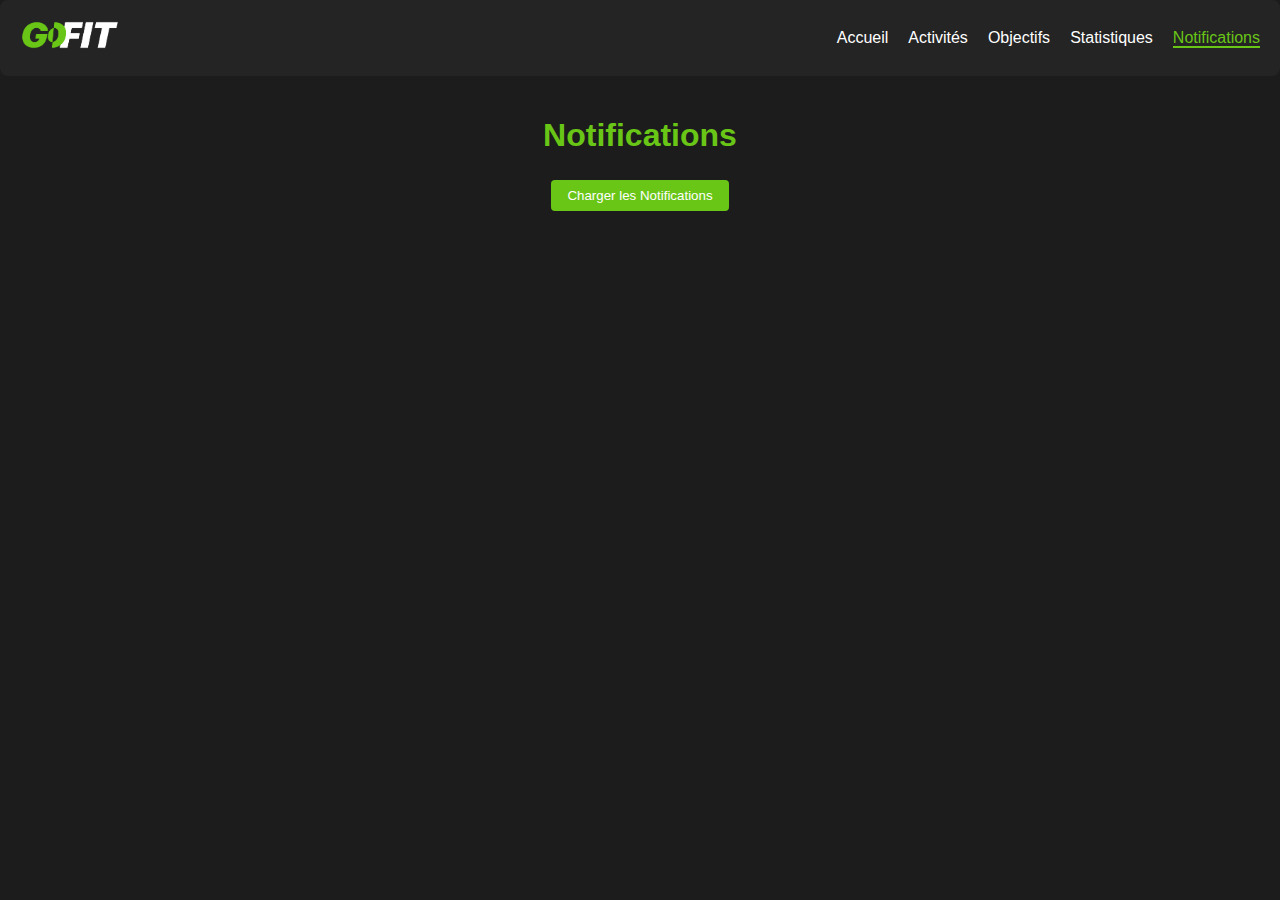
<file: frontend/notifications.html>
<!DOCTYPE html>
<html lang="fr">
<head>
  <meta charset="UTF-8" />
  <title>PulseTracker - Notifications</title>
  <!-- Favicon -->
  <link rel="icon" type="image/svg+xml" href="assets/favicon.svg">
  <!-- Lien vers le fichier CSS -->
  <link rel="stylesheet" href="css/styles.css">
</head>
<body>
  <!-- Conteneur pour la barre de navigation -->
  <div id="navbar"></div>

  <main>
    <h1>Notifications</h1>
    <button class="btn" onclick="loadNotifications()">Charger les Notifications</button>
    <div id="loadingIndicator" style="display: none;">Chargement...</div>
    <p id="notificationsError" class="error"></p>
    <div id="notificationsList">
      <!-- Les messages seront insérés ici via JS -->
    </div>
  </main>

  <script src="js/main.js"></script>
  <script src="js/notifications.js"></script>
</body>
</html>
</file>
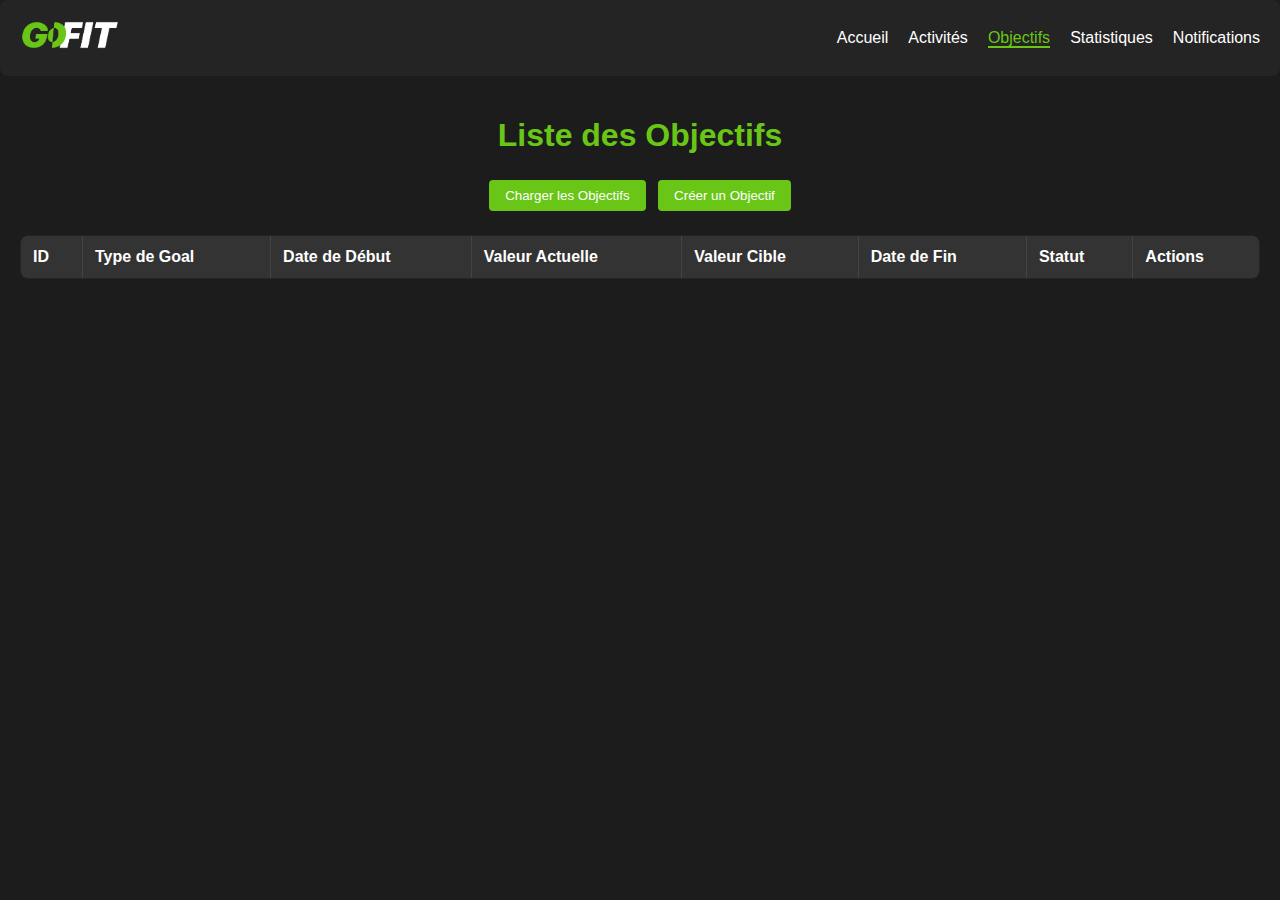
<file: frontend/objectives.html>
<!-- objectives.html -->
<!DOCTYPE html>
<html lang="fr">
<head>
  <meta charset="UTF-8" />
  <title>GoFIT - Objectifs</title>
  <!-- Favicon -->
  <link rel="icon" type="image/svg+xml" href="assets/favicon.ico">
  <!-- Lien vers le fichier CSS -->
  <link rel="stylesheet" href="css/styles.css">
</head>
<body>
  <!-- Conteneur pour la barre de navigation -->
  <div id="navbar"></div>

  <main>
    <h1>Liste des Objectifs</h1>
    <button class="btn" onclick="loadObjectives()">Charger les Objectifs</button>
    <button class="btn" onclick="showCreateObjectiveForm()">Créer un Objectif</button>
    <p id="objectivesError" class="error"></p>
    <table id="objectivesTable">
      <thead>
        <tr>
          <th>ID</th>
          <th>Type de Goal</th>
          <th>Date de Début</th>
          <th>Valeur Actuelle</th>
          <th>Valeur Cible</th>
          <th>Date de Fin</th>
          <th>Statut</th>
          <th>Actions</th>
        </tr>
      </thead>
      <tbody>
        <!-- Les lignes seront insérées ici via JS -->
      </tbody>
    </table>

    <!-- Formulaire de création d'objectif -->
    <div id="createObjectiveForm" class="form-container" style="display:none;">
      <h3>Créer un Nouvel Objectif</h3>
      <form onsubmit="createObjective(event)">
        <label for="objectiveGoalType">Type de Goal</label>
        <select id="objectiveGoalType" name="objectiveGoalType" required>
            <option value="" disabled selected>-- Sélectionnez un type --</option>
            <option value="duration">Duration</option>
            <option value="calories">Calories</option>
            <option value="distance">Distance</option>
        </select><br>
        
        <label for="objectiveTargetValue">Valeur Cible</label>
        <input type="number" id="objectiveTargetValue" name="objectiveTargetValue" required><br>

        <button type="submit" class="btn">Créer</button>
        <button type="button" class="btn" onclick="hideCreateObjectiveForm()">Annuler</button>
      </form>
    </div>

    <!-- Formulaire de mise à jour d'objectif -->
    <div id="updateObjectiveForm" class="form-container" style="display:none;">
      <h3>Modifier l'Objectif</h3>
      <form onsubmit="updateObjective(event)">
        <!-- Champ caché pour stocker l'ID de l'objectif -->
        <input type="hidden" id="updateObjectiveId" name="updateObjectiveId">
        
        <label for="updateObjectiveGoalType">Type de Goal</label>
        <select id="updateObjectiveGoalType" name="updateObjectiveGoalType" required>
            <option value="duration">Duration</option>
            <option value="calories">Calories</option>
            <option value="distance">Distance</option>
        </select><br>
        
        <label for="updateObjectiveTargetValue">Valeur Cible</label>
        <input type="number" id="updateObjectiveTargetValue" name="updateObjectiveTargetValue" required><br>

        <button type="submit" class="btn">Mettre à jour</button>
        <button type="button" class="btn" onclick="hideUpdateObjectiveForm()">Annuler</button>
      </form>
    </div>
  </main>

  <script src="js/main.js"></script>
  <script src="js/objectives.js"></script>
</body>
</html>
</file>
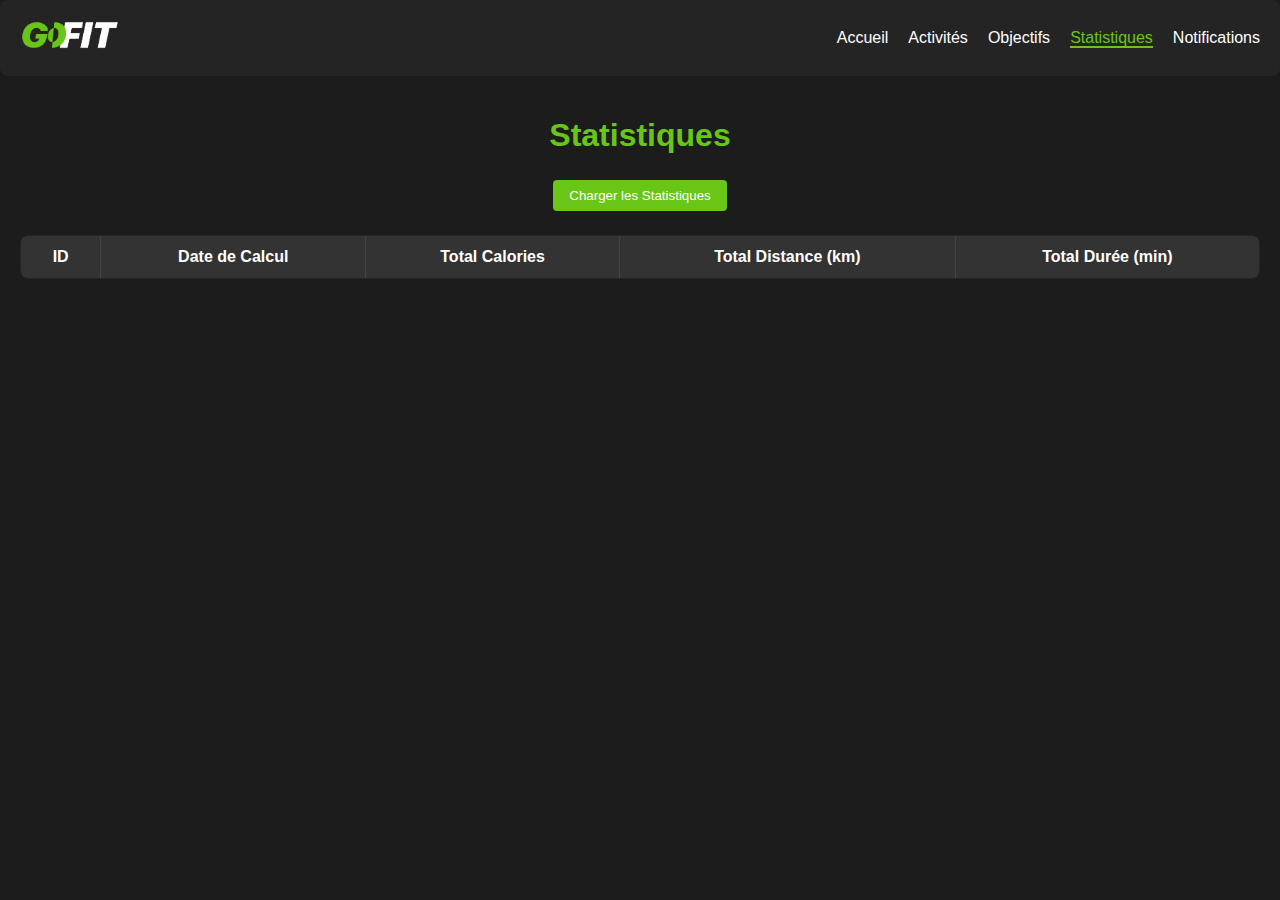
<file: frontend/statistics.html>
<!-- statistics.html -->
<!DOCTYPE html>
<html lang="fr">
<head>
  <meta charset="UTF-8" />
  <title>GoFIT - Statistiques</title>
  <!-- Favicon -->
  <link rel="icon" type="image/svg+xml" href="assets/favicon.ico">
  <!-- Lien vers le fichier CSS -->
  <link rel="stylesheet" href="css/styles.css">
</head>
<body>
  <!-- Conteneur pour la barre de navigation -->
  <div id="navbar"></div>

  <main>
    <h1>Statistiques</h1>
    <button class="btn" onclick="loadStatistics()">Charger les Statistiques</button>
    <p id="statisticsError" class="error"></p>
    <table id="statisticsTable">
      <thead>
        <tr>
          <th>ID</th>
          <th>Date de Calcul</th>
          <th>Total Calories</th>
          <th>Total Distance (km)</th>
          <th>Total Durée (min)</th>
        </tr>
      </thead>
      <tbody>
        <!-- Les lignes seront insérées ici via JS -->
      </tbody>
    </table>
  </main>

  <script src="js/main.js"></script>
  <script src="js/statistics.js"></script>
</body>
</html>
</file>
<file: frontend/css/styles.css>
/* css/styles.css */

/* Styles de base */
body {
  font-family: Arial, sans-serif;
  margin: 0;
  padding: 0;
  background-color: #1c1c1c;
  color: white;
  transition: background-color 0.3s ease-in, color 0.3s ease-in;
}

main {
  padding: 20px;
  text-align: center; /* Center content in main */
  transition: padding 0.3s ease-in;
}

/* Logo container */
.logo-container {
  display: flex;
  justify-content: center;
  margin-bottom: 20px; /* Space between logo and heading */
}

/* Barre de navigation */
.navbar {
  background-color: #242424;
  color: white;
  padding: 10px 20px;
  position: sticky;
  top: 0;
  z-index: 1000;
  border-radius: 8px;
  transition: background-color 0.3s ease-in, padding 0.3s ease-in;
}

.navbar-container {
  display: flex;
  justify-content: space-between;
  align-items: center;
  transition: justify-content 0.3s ease-in, align-items 0.3s ease-in;
}

.navbar-brand {
  font-size: 24px;
  text-decoration: none;
  color: white;
  transition: font-size 0.3s ease-in, color 0.3s ease-in;
}

.navbar-buttons {
  display: flex;
  gap: 10px;
}

.navbar-btn {
  background-color: transparent;
  color: white;
  border: none;
  padding: 10px 20px;
  border-radius: 4px;
  cursor: pointer;
  transition: background-color 0.3s ease-in, transform 0.3s ease-in;
}

.navbar-btn:hover {
  background-color: #5bb015;
  transform: scale(1.05);
}

.navbar-menu {
  list-style: none;
  display: flex;
  margin: 0;
  padding: 0;
  transition: margin 0.3s ease-in, padding 0.3s ease-in;
}

.navbar-item {
  margin-left: 20px;
  transition: margin-left 0.3s ease-in;
}

.navbar-link {
  text-decoration: none;
  color: white;
  font-size: 16px;
  transition: color 0.3s ease-in, font-size 0.3s ease-in;
}

.navbar-link:hover,
.navbar-link.active {
  color: #69c617; /* Primary color for the active link */
  border-bottom: 2px solid #69c617;
  transition: color 0.3s ease-in, border-bottom 0.3s ease-in;
}

/* Styles pour les pages */
h1 {
  text-align: center;
  color: #69c617; /* Primary color for headings */
  transition: color 0.3s ease-in;
}

h2 {
  color: #69c617; /* Primary color for headings */
  margin-top: 40px;
  transition: color 0.3s ease-in, margin-top 0.3s ease-in;
}

p {
  text-align: center;
  color: #cccccc; /* Light grey for paragraphs */
  transition: color 0.3s ease-in;
}

/* Styles pour les tableaux */
table {
  width: 100%;
  border-collapse: collapse;
  margin-top: 20px;
  background-color: #242424;
  border-radius: 8px;
  overflow: hidden;
  transition: background-color 0.3s ease-in, margin-top 0.3s ease-in;
}

table, th, td {
  border: 1px solid #444444;
  transition: border 0.3s ease-in;
}

th, td {
  padding: 12px;
  text-align: left;
  transition: padding 0.3s ease-in, text-align 0.3s ease-in;
}

th {
  background-color: #333333;
  transition: background-color 0.3s ease-in;
}

tr:nth-child(even) {
  background-color: #2a2a2a;
  transition: background-color 0.3s ease-in;
}

/* Styles pour les boutons */
.btn {
  padding: 8px 16px;
  margin: 4px;
  border: none;
  background-color: #69c617;
  color: white;
  cursor: pointer;
  border-radius: 4px;
  transition: background-color 0.3s ease-in, padding 0.3s ease-in, margin 0.3s ease-in;
}

.btn:hover {
  background-color: #5bb015;
}

.delete-btn {
  background-color: #f44336; /* Rouge */
  transition: background-color 0.3s ease-in;
}

.delete-btn:hover {
  background-color: #da190b;
}

/* Styles pour les formulaires */
.form-container {
  border: 1px solid #444444;
  padding: 16px;
  width: 300px;
  margin: 20px auto;
  background-color: #242424;
  border-radius: 8px;
  transition: border 0.3s ease-in, padding 0.3s ease-in, margin 0.3s ease-in, background-color 0.3s ease-in;
}

.form-container h3 {
  text-align: center;
  color: #69c617; /* Primary color for headings */
  transition: color 0.3s ease-in;
}

.form-container label {
  display: block;
  margin-bottom: 5px;
  font-weight: bold;
  transition: margin-bottom 0.3s ease-in;
}

.form-container input,
.form-container select {
  width: 100%;
  padding: 8px;
  margin-bottom: 15px;
  border: 1px solid #444444;
  border-radius: 4px;
  box-sizing: border-box;
  background-color: #333333;
  color: white;
  transition: padding 0.3s ease-in, margin-bottom 0.3s ease-in, border 0.3s ease-in, background-color 0.3s ease-in, color 0.3s ease-in;
}

.form-container button {
  width: 48%;
  float: left;
  transition: width 0.3s ease-in, float 0.3s ease-in;
}

.form-container button[type="button"] {
  float: right;
  transition: float 0.3s ease-in;
}

/* Clear floats */
.form-container::after {
  content: "";
  clear: both;
  display: table;
  transition: content 0.3s ease-in, clear 0.3s ease-in, display 0.3s ease-in;
}

/* Styles pour les messages d'erreur */
.error {
  color: red;
  text-align: center;
  margin-top: 10px;
  transition: color 0.3s ease-in, text-align 0.3s ease-in, margin-top 0.3s ease-in;
}

#statisticsTable {
  margin-top: 20px;
  transition: margin-top 0.3s ease-in;
}

#statisticsTable th, #statisticsTable td {
  text-align: center;
  transition: text-align 0.3s ease-in;
}

/* Styles pour les notifications */
#notificationsList p {
  font-size: 16px;
  margin: 10px 0;
  padding: 10px;
  background-color: #242424;
  border-left: 5px solid #69c617; /* Primary color for the left border */
  box-shadow: 0 2px 4px rgba(0, 0, 0, 0.1);
  border-radius: 8px;
  transition: font-size 0.3s ease-in, margin 0.3s ease-in, padding 0.3s ease-in, background-color 0.3s ease-in, border-left 0.3s ease-in, box-shadow 0.3s ease-in, border-radius 0.3s ease-in;
}

#notificationsList p:before {
  content: '🔔'; /* Icône de notification */
  margin-right: 10px;
  transition: content 0.3s ease-in, margin-right 0.3s ease-in;
}

/* Responsive Design */
@media (max-width: 768px) {
  .navbar-menu {
      flex-direction: column;
      align-items: center;
      transition: flex-direction 0.3s ease-in, align-items 0.3s ease-in;
  }

  .navbar-item {
      margin: 10px 0;
      transition: margin 0.3s ease-in;
  }

  .form-container {
      width: 90%;
      transition: width 0.3s ease-in;
  }

  table, th, td {
      font-size: 14px;
      transition: font-size 0.3s ease-in;
  }
}
</file>
